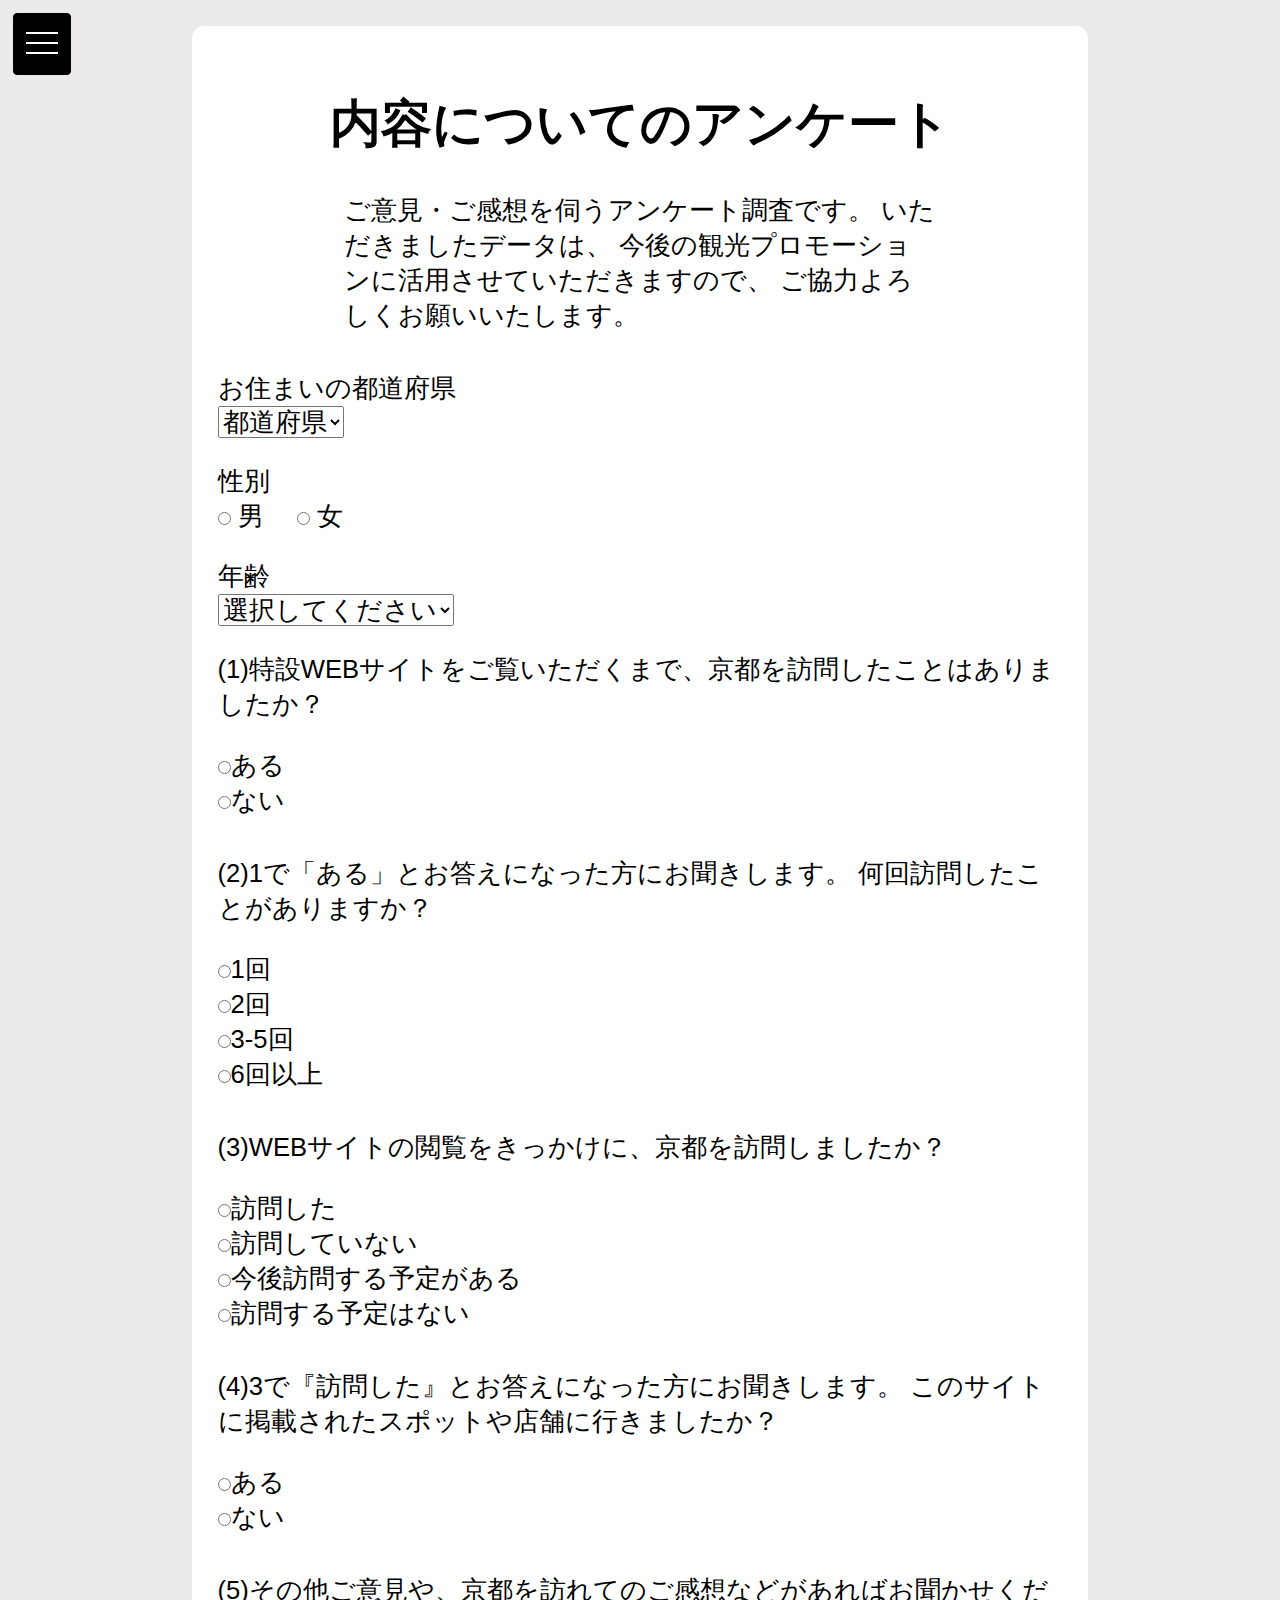
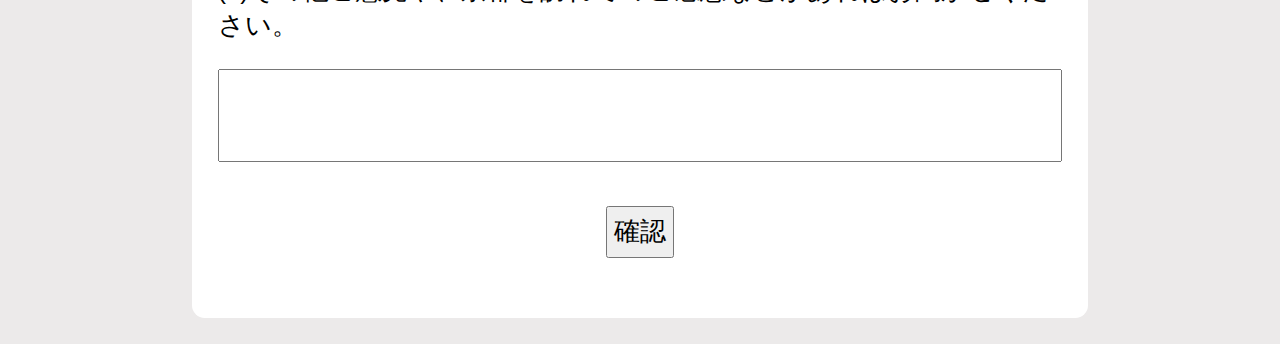
<file: questionnaire.html>
<!DOCTYPE html>
<html lang="ja">
<head>
	<!--[if lt IE 9]>
		<script type='text/javascript' src='js/html5shiv-printshiv.min.js'></script>
		<script type='text/javascript' src='js/css3-mediaqueries.js'></script>
	<![endif]-->
	<meta charset="UTF-8">
		<meta name="viewport" content="width=device-width,maximum-scale=1.0,minimum-scale=0.5,user-scalable=yes,initial-scale=1.0">
	<title>練習</title>

	<link rel='stylesheet' type='text/css' href='css/normalize.css'>
	<link rel='stylesheet' type='text/css' href='css/initialize.css'>
	<link rel='stylesheet' type='text/css' href='css/com.css'>
	<link rel='stylesheet' type='text/css' href='css/questionnaire.css'>
	<link rel="stylesheet" href="jq/bxslider/jquery.bxslider.min.css" />
	<link rel="stylesheet" href="jq/drawer/drawer.min.css" />
	<link rel="stylesheet" href="css/bxslider_fix.css" />
	<link rel='stylesheet' href='css/drawer_fix.css'>
	<script src="jq/jquery-2.2.4.min.js"></script>
	<script src="jq/jquery.easing.1.3.js"></script>
	<script src="jq/bxslider/jquery.bxslider.min.js"></script>
	<script src="js/bxslider.js"></script>
	<script src="jq/jquery.inview.min.js"></script>
	<script src="js/inview.js"></script>
	<script src="jq/iscroll.js"></script>
	<script src="jq/drawer/drawer.min.js"></script>
	<script src='js/drawer.js'></script>
	
<!-- //////////////////////////topbutton//////////////////////// -->
<script>
$(document).ready(function (){
    var topBtn = $('#page-top');    
    topBtn.hide();
    $(window).scroll(function () {
        if ($(this).scrollTop() > 400) {
            topBtn.fadeIn();
        } else {
            topBtn.fadeOut();
        }
    });
    topBtn.click(function () {
        $('body,html').animate({
            scrollTop: 0
        }, 500);
        return false;
    });
});
</script>


</script>
</head>

<body>

<body class="drawer drawer--left">
  <header id="banner"role="banner">
    <button type="button" class="drawer-toggle drawer-hamburger">
      <span class="sr-only">toggle navigation</span>
      <span class="drawer-hamburger-icon"></span>
    </button>
    <nav class="drawer-nav" role="navigation">
          <h1 class="drawer-brand" href="#">メニュー</h1>
      <ul class="drawer-menu menu">
        <li><a class="drawer-menu-item" href="index.html">トップ</a></li>
        <li><a class="drawer-menu-item" href="event.html">季節特集</a></li>
		<li><a class="drawer-menu-item" href='fes.html'>京都三大祭り</a></li>
		<li><a class="drawer-menu-item" href='food.html'>京都うまいもん</a></li>
		<li><a class="drawer-menu-item" href='#'>イベント</a></li>
		<li><a class="drawer-menu-item" href='#'>アンケート</a></li>
      </ul>
    </nav>
  </header>

	<p id="page-top">
		<a href="#wrap">TOP</a>
	</p>



<div id="wrap">
        <form action="#" method="get">
    <div class="tac">
        <h1><span id="h">内容についての</span>アンケート</h1>
    </div>
    <div id="an">ご意見・ご感想を伺うアンケート調査です。
        いただきましたデータは、
        今後の観光プロモーションに活用させていただきますので、
        ご協力よろしくお願いいたします。</div>

        <div id="toshi">
                <label for="pref">お住まいの都道府県</label><br/>
                <select name="pref_name" id="pref">
                        <option value="" selected>都道府県</option>
                        <option value="北海道">北海道</option>
                        <option value="青森県">青森県</option>
                        <option value="岩手県">岩手県</option>
                        <option value="宮城県">宮城県</option>
                        <option value="秋田県">秋田県</option>
                        <option value="山形県">山形県</option>
                        <option value="福島県">福島県</option>
                        <option value="茨城県">茨城県</option>
                        <option value="栃木県">栃木県</option>
                        <option value="群馬県">群馬県</option>
                        <option value="埼玉県">埼玉県</option>
                        <option value="千葉県">千葉県</option>
                        <option value="東京都">東京都</option>
                        <option value="神奈川県">神奈川県</option>
                        <option value="新潟県">新潟県</option>
                        <option value="富山県">富山県</option>
                        <option value="石川県">石川県</option>
                        <option value="福井県">福井県</option>
                        <option value="山梨県">山梨県</option>
                        <option value="長野県">長野県</option>
                        <option value="岐阜県">岐阜県</option>
                        <option value="静岡県">静岡県</option>
                        <option value="愛知県">愛知県</option>
                        <option value="三重県">三重県</option>
                        <option value="滋賀県">滋賀県</option>
                        <option value="京都府">京都府</option>
                        <option value="大阪府">大阪府</option>
                        <option value="兵庫県">兵庫県</option>
                        <option value="奈良県">奈良県</option>
                        <option value="和歌山県">和歌山県</option>
                        <option value="鳥取県">鳥取県</option>
                        <option value="島根県">島根県</option>
                        <option value="岡山県">岡山県</option>
                        <option value="広島県">広島県</option>
                        <option value="山口県">山口県</option>
                        <option value="徳島県">徳島県</option>
                        <option value="香川県">香川県</option>
                        <option value="愛媛県">愛媛県</option>
                        <option value="高知県">高知県</option>
                        <option value="福岡県">福岡県</option>
                        <option value="佐賀県">佐賀県</option>
                        <option value="長崎県">長崎県</option>
                        <option value="熊本県">熊本県</option>
                        <option value="大分県">大分県</option>
                        <option value="宮崎県">宮崎県</option>
                        <option value="鹿児島県">鹿児島県</option>
                        <option value="沖縄県">沖縄県</option>
                        </select>
        </div>

<div id="sex">
    <span>性別</span><br/>
       <label><input type="radio" name="性別" value="男" /> 男</label>　
       <label><input type="radio" name="性別" value="女" /> 女</label>
</div>
<div id="age">
    <span>年齢</span><br/>
        <select name="age">
                <option value="">選択してください</option>
                <option value="20歳未満">20歳未満</option>
                <option value="20-29歳">20-29歳</option>
                <option value="30-39歳">30-39歳</option>
                <option value="40-49歳">40-49歳</option>
                <option value="50-59歳">50-59歳</option>
                <option value="60-69歳">60-69歳</option>
                <option value="70-79歳">70-79歳</option>
                <option value="80歳以上">80歳以上</option>
                </select>

</div>

<div id="a" class="q">
    <p>(1)特設WEBサイトをご覧いただくまで、京都を訪問したことはありましたか？</p>
   <label><input type="radio" name="訪問1" value="ある">ある<br></label>
   <label><input type="radio" name="訪問1" value="ない">ない<br></label>
</div>

<div id="b" class="q">
    <p>(2)1で「ある」とお答えになった方にお聞きします。
        何回訪問したことがありますか？ </p>
       <label><input type="radio" name="訪問2" value="1回">1回<br></label>
       <label><input type="radio" name="訪問2" value="2回">2回<br></label>
       <label><input type="radio" name="訪問2" value="3回">3-5回<br></label>
       <label><input type="radio" name="訪問2" value="6回">6回以上<br></label>
</div>

<div id="c" class="q">
    <p>(3)WEBサイトの閲覧をきっかけに、京都を訪問しましたか？</p>
    <label><input type="radio" name="訪問3" value="した">訪問した<br></label>
    <label><input type="radio" name="訪問3" value="していない">訪問していない<br></label>
    <label><input type="radio" name="訪問3" value="予定あり">今後訪問する予定がある<br></label>
    <label><input type="radio" name="訪問3" value="予定なし">訪問する予定はない<br></label>

</div>

<div id="d" class="q">
    <p>(4)3で『訪問した』とお答えになった方にお聞きします。
        このサイトに掲載されたスポットや店舗に行きましたか？
     </p>
     <label><input type="radio" name="訪問4" value="ある">ある<br></label>
     <label><input type="radio" name="訪問4" value="ない">ない<br></label>  


</div>

<div id="e" class="q">
    <p>(5)その他ご意見や、京都を訪れてのご感想などがあればお聞かせください。</p>
    <textarea name="freeans" rows="3" cols="60" maxlength="1023"></textarea>
</div>

    <div class="tac">
        <input type="submit" id="but" value="確認" />
    </div>　


</form>
</div>


	
</body>
</html>
</file>
<file: css/initialize.css>
/*************************************************************************
 *.initialize styles                              copyright:norihikoikeda
    resume :
      1.00.02  2015-05-24    # changed dynamic pseudo-classes.
                               added prefix element name of anchor.
                             - remove a value of 0 on margin and padding
                               from img elements
      1.00.01  2015-01-04    + add any attributes.
      1.00.00  2012-10-05    + create document.
 ************************************************************************/
/*************************************************************************
 *..elememt styles
 ************************************************************************/
a, abbr, acronym, address, applet, big, blockquote, body, caption, cite,
code, dd, del, dfn, div, dl, dt, em, fieldset, font, form, h1, h2, h3, h4,
h5, h6, html, iframe, img, ins, kbd, label, legend, li, object, ol, p, pre,
q, s, samp, small, span, strike, strong, sub, sup, table, tbody, textarea,
td, tfoot, th, thead, tr, tt, ul, var, input,
article, aside, dialog, figure, footer, header, hgroup, nav, section
				{ -webkit-box-sizing:border-box; -moz-box-sizing:border-box;
				  -ms-box-sizing:border-box; box-sizing:border-box; }
input, textarea, select, button
				{ font-family:inherit; font-size:100%; }
:focus			{ outline:0; }
a:active, a:hover, a:link, a:visited
				{ text-decoration:none; color:inherit; }
hr				{ margin:0; padding:0; border:none; background-color:#ccc; height:1px; }
table			{ border-collapse:collapse; border-spacing:0; }
th, td			{ empty-cells:show; border:none; font-weight:normal; }
th				{ text-align:center; vertical-align:middle; }
td				{ text-align:left; vertical-align:top; }
ul				{ list-style-type:none; margin:0; padding:0; }
iframe, img		{ border:none; text-decoration:none; }
html			{ *font-size:small; *font:x-small; }
body			{ margin:0; }
/*************************************************************************
 *..class styles
 ************************************************************************/
.clearfix		{ *zoom:1; }
.clearfix:after { content:''; display:block; clear:both; height:0; overflow:hidden; }
.cleartype		{ -webkit-transform-origin:0 0; -webkit-transform:scale(1,1.01);
				  -moz-transform-origin:0 0; -moz-transform:scale(1,1.01);
				  -ms-transform-origin:0 0; -ms-transform:scale(1,1.02);/* IE9 1.02 */
				  -o-transform-origin:0 0; -o-transform:scale(1,1.01);
				  transform-origin:0 0; transform:scale(1,1.01); }
</file>
<file: css/com.css>
/*************************************************************************
 *..Font styles
 ************************************************************************/

 @font-face			{ font-family:'Serlio';
    src:url('../fnt/SerlioLTStd.eot') format('embedded-opentype"');
    src:local('SerlioLTStd Regular'),
        url('../fnt/SerlioLTStd.eot?iefix') format('embedded-opentype"'),
        url('../fnt/SerlioLTStd.woff') format('woff'),
        url('../fnt/SerlioLTStd.otf') format('opentype'),
        url('../fnt/SerlioLTStd.svg#SerlioLTStd') format('svg'); }
@font-face			{ font-family:'AozoraMinchoMedium';
    src:url('../fnt/AozoraMinchoMedium.eot') format('embedded-opentype"');
    src:local('Aozora Mincho Medium'),
        url('../fnt/AozoraMinchoMedium.eot?iefix') format('embedded-opentype"'),
        url('../fnt/AozoraMinchoMedium.woff') format('woff'),
        url('../fnt/AozoraMinchoMedium.ttf') format('turetype'),
        url('../fnt/AozoraMinchoMedium.svg#AozoraMinchoMedium') format('svg'); }


body                  { font-family:"Yu Gothic Medium", "游ゴシック",YuGothic, 
                        "游ゴシック体", "ヒラギノ角ゴ Pro W3", "メイリオ", sans-serif;
}

#main{
    display:none;
    opacity:0;
    }

header                  { position:relative;z-index:899;}
#menu1                   { position:absolute;text-align:center;
                         background-color:rgba(255,255,255,0.8);
                         padding:8% 3% 3% 3%;font-weight:600;}
#menu1>h1                { font-size:2vw; }
#menu1 li                { font-size:1.3vw;margin-top:25%;position:relative; }
#menu1 li:first-child    { margin-top:45%; }

/*************************************************************************
 *Drawer
 ************************************************************************/
.drawer-nav				{ text-align:center;background-color:rgba(255,255,255,0.8); }
.menu					{ text-align:center; }
.menu li				{ position:relative;margin:20px; }
.menu li:first-child    { margin-top:20px; }

.drawer-brand			{ margin-top:50px; }
.drawer-menu li a:hover	{ text-decoration:none; }


#title                  { position:absolute;right:0;text-outline:0;
                        margin-top:31%;margin-right:5%;z-index:400; }
#title>p             { font-size:6vw;font-weight:900;color:#fff;
                        font-family:"AozoraMinchoMedium";
                        text-shadow: 0.1vw 0.1vw 0.1vw #000;
                        animation: border 2s ease 0s 1 normal;
                        -webkit-animation: border 2s ease 0s 1 normal; }
#title>p:before,#title>p:after
                         { content:""; position:absolute;font-size:2vw;text-shadow:none;
                            font-family:"Yu Gothic Medium", "游ゴシック", YuGothic, 
                          "游ゴシック体", "ヒラギノ角ゴ Pro W3", "メイリオ", sans-serif; }

#title>p:before       { content:"KYOTO TRAVEL GUIDE";bottom:70%;left:0; } 
#title>p:after        { content:"Kyoto Prefecture";top:72%;left:0;font-size:1.6vw;
                        }

#title>p              { animation: fadeIn 4s ease 0s 1 normal;
                        -webkit-animation: fadeIn 4s ease 0s 1 normal; }


.link-inner             { position:relative; width:100%;}
.link-inner,.flex       { display:flex;line-height:0;}
.link-inner>a           { flex-grow:1;}
.link-inner img         { width:100%;}


footer                  { font-size:1.3vw;letter-spacing:0.3vw;background-color:#dfddec;
						padding:5% 0;}
#flex					{ display: -webkit-flex;
                          display:flex;justify-content:space-around;
						 padding-bottom:3%; }
.sns-inner img			{ width:15%;}
.footer-master			{ border-left:1px solid #000; }
.footer-master a:hover   { color:#fff;}
.footer-master>div		{ padding-left:7%;padding-top:4%;width:200px;} }
.footer-master>div:first-child
                        { padding-top:0; }


#copy					{ text-align:center; }

#hidden					{ text-align:center; }

/*************************************************************************
 *Media
 ************************************************************************/

@media screen and (min-width:769px) {
body                {  animation: fadeIn 2s ease 0s 1 normal;
                         -webkit-animation: fadeIn 2s ease 0s 1 normal; }
#hidden					{ display:none; }
}
@media screen and (max-width:768px) and (min-width:481px){
#menu1               			{ display:none; }
.sns-inner,.footer-master		{ display:none; }
}

@media screen and (max-width:480px){
#menu1                { display:none; }
#title>p                { font-size:10vw;} 
#title>p:before,#title>p:after
                       { font-size:3vw;}
#title>p:after          { display:none; }
.sns-inner,.footer-master	{ display:none; }
}


/*************************************************************************
 *PageTop
 ************************************************************************/

#page-top			{z-index:999;position: fixed;
				    bottom: 20px;right: 20px;
                    font-size: 77%;border-radius:5px;
                    text-align:center;}
#page-top a 		{ font-size:1vw;border:1px solid #000;
                    background-color:#000;
                    color: #fff;
                    padding:1vw;border-radius:5px;
                    top:50%;
                    padding-top:33%;
				    display: block;}
#page-top a:hover { text-decoration: none;
                    background:transparent;
                    color:#000;}

@media screen and (max-width:768px) and (min-width:481px){

#page-top a 		{ font-size:2vw;padding:2vw}
}

@media screen and (max-width:480px){

#page-top a 		{ font-size:3.5vw;padding:4vw}

}




/*************************************************************************
 *Hover-Effect
 ************************************************************************/

.menu li a:before,.menu li a:after
                        {content:""; width:0; border-bottom:2px solid #000;
                        bottom:-30%; position:absolute;z-index:99;
                        transition: all 0.2s ease;}

.menu li a:before       { left:50%; }
.menu li a:after        { right:50%; }
.menu li a:hover:before { width:50%; }
.menu li a:hover:after  { width:50%; }

/*************************************************************************
 *Mask-scale
 ************************************************************************/


.mask                   { line-height:0;overflow:hidden;
                        background:#000; }

.mask img               {width:100%;
                        -moz-transition: -moz-transform 0.5s linear;
                        -webkit-transition: -webkit-transform 0.5s linear;
                        -o-transition: -o-transform 0.5s linear;
                        -ms-transition: -ms-transform 0.5s linear;
                        transition: transform 0.5s linear;
                        -webkit-transform: scale(1.0);
                        -moz-transform: scale(1.0);
                        -o-transform: scale(1.0);
                        -ms-transform: scale(1.0);
                        transform: scale(1.0);
                        opacity: 1.0;
                        transition: 1.0s;}

.mask img:hover         {-webkit-transform: scale(1.03);
                        -moz-transform: scale(1.03);
                        -o-transform: scale(1.03);
                        -ms-transform: scale(1.03);
                        transform: scale(1.03);
                        opacity: 0.7;}

/*************************************************************************
 FadeIn
 ************************************************************************/

@keyframes fadeIn        { 0% {opacity: 0} 100% {opacity: 1}}
@-webkit-keyframes fadeIn { 0% {opacity: 0}100% {opacity: 1}}                


@keyframes a {
    0% { width: 0; border-bottom:2px solid rgb(192, 148, 206); }
    100% { width: 100%;border-bottom:2px solid rgb(192, 148, 206); }
    }


    @keyframes b {
        0% { transform:translateY(0) }
        50% { transform:translateY(-10px) }
        100% { transform:translateY(0) }
    }

    @keyframes horizontal {
        0% { transform:translateX( -8px); }
      100% { transform:translateX(  0px); }
    }
    @keyframes vertical {
        0% { transform:translateY(-9px); }
      100% { transform:translateY(  0px); }
    }
</file>
<file: css/questionnaire.css>
body                { background-color:#eceaea; font-size:2vw;}

.menu ul>:nth-child(6)      { color:#7a3fe7 }
.drawer-menu>:nth-child(6)  { color:#7a3fe7; }

#wrap               { width:70%;margin:2vw auto 2vw auto;
                      background-color:#fff;border-radius:1vw;
                      padding:2vw; }
.tac                  { text-align:center;}
.tac>h1             { margin-top:3vw;}
#an                 { width:70%;margin:0 auto; }

textarea            { resize: none;width:100%;}
#an                { margin-bottom:3vw; }
#sex                { margin-top:2vw; }
#age                { margin-top:2vw; }

.q                  { margin-bottom:3vw; }
#but                { padding:.5vw; }

/*************************************************************************
 *Media
 ************************************************************************/

@media screen and (max-width:480px){
body                { font-size:4.5vw; }
#wrap               { width:90%;margin:2vw auto 2vw auto;
                       padding:14vw 4vw 8vw 4vw;}
#wrap div          {margin-top:6vw; }
#wrap div *         { margin-top:2vw;}

#an                 { width:96%;margin:4vw auto; }
#h                  { display:none; }
#toshi              {padding-top:5vw;}

}
</file>
<file: css/bxslider_fix.css>
.bx-wrapper	{ border:none;
			  -moz-box-shadow:none;
			  -webkit-box-shadow:none;
			  box-shadow:none;
			  background-color:transparent; }
.bx-wrapper .bx-controls-auto, .bx-wrapper .bx-pager
			{ bottom:5%; }
.bx-wrapper .bx-pager.bx-default-pager a
			{ background-color:#fff; }
.bx-wrapper .bx-pager.bx-default-pager a:focus,
.bx-wrapper .bx-pager.bx-default-pager a:hover
			{ background-color:#f00; }
.bx-wrapper .bx-pager.bx-default-pager a.active
			{ background-color:#00f; }

.bx-wrapper .bx-caption
			{ background-color:transparent;
			  bottom:auto; top:20%;
			  text-align:right; }
.bx-wrapper .bx-caption span
			{ font-family:'Times','Times New Roman',serif;
			  font-size:5vw; padding-right:5%; padding-left:5%;
			  background-color:rgba(0,0,0,.5);
			  display:inline-block; }
</file>
<file: css/drawer_fix.css>
.drawer-hamburger-icon,.drawer-hamburger-icon:after,.drawer-hamburger-icon:before
{ background-color:#fff; }

.drawer-hamburger		{ margin:1%;border:1px solid #000;border-radius:4px;
						 background-color:#000; }
</file>
<file: jq/drawer/drawer.min.css>
/*!
 * jquery-drawer v3.2.2
 * Flexible drawer menu using jQuery, iScroll and CSS.
 * http://git.blivesta.com/drawer
 * License : MIT
 * Author : blivesta <design@blivesta.com> (http://blivesta.com/)
 */

/*!------------------------------------*\
    Base
\*!------------------------------------*/

.drawer-open {
  overflow: hidden !important;
}

.drawer-nav {
  position: fixed;
  z-index: 101;
  top: 0;
  overflow: hidden;
  width: 16.25rem;
  height: 100%;
  color: #222;
  background-color: #fff;
}

.drawer-brand {
  font-size: 1.5rem;
  font-weight: bold;
  line-height: 3.75rem;
  display: block;
  padding-right: .75rem;
  padding-left: .75rem;
  text-decoration: none;
  color: #222;
}

.drawer-menu {
  margin: 0;
  padding: 0;
  list-style: none;
}

.drawer-menu-item {
  font-size: 1rem;
  display: block;
  padding: .75rem;
  text-decoration: none;
  color: #222;
}

.drawer-menu-item:hover {
  text-decoration: underline;
  color: #555;
  background-color: transparent;
}

/*! overlay */

.drawer-overlay {
  position: fixed;
  z-index: 100;
  top: 0;
  left: 0;
  display: none;
  width: 100%;
  height: 100%;
  background-color: rgba(0, 0, 0, .2);
}

.drawer-open .drawer-overlay {
  display: block;
}

/*!------------------------------------*\
    Top
\*!------------------------------------*/

.drawer--top .drawer-nav {
  top: -100%;
  left: 0;
  width: 100%;
  height: auto;
  max-height: 100%;
  -webkit-transition: top .6s cubic-bezier(0.190, 1.000, 0.220, 1.000);
  transition: top .6s cubic-bezier(0.190, 1.000, 0.220, 1.000);
}

.drawer--top.drawer-open .drawer-nav {
  top: 0;
}

.drawer--top .drawer-hamburger,
.drawer--top.drawer-open .drawer-hamburger {
  right: 0;
}

/*!------------------------------------*\
    Left
\*!------------------------------------*/

.drawer--left .drawer-nav {
  left: -16.25rem;
  -webkit-transition: left .6s cubic-bezier(0.190, 1.000, 0.220, 1.000);
  transition: left .6s cubic-bezier(0.190, 1.000, 0.220, 1.000);
}

.drawer--left.drawer-open .drawer-nav,
.drawer--left .drawer-hamburger,
.drawer--left.drawer-open .drawer-navbar .drawer-hamburger {
  left: 0;
}

.drawer--left.drawer-open .drawer-hamburger {
  left: 16.25rem;
}

/*!------------------------------------*\
    Right
\*!------------------------------------*/

.drawer--right .drawer-nav {
  right: -16.25rem;
  -webkit-transition: right .6s cubic-bezier(0.190, 1.000, 0.220, 1.000);
  transition: right .6s cubic-bezier(0.190, 1.000, 0.220, 1.000);
}

.drawer--right.drawer-open .drawer-nav,
.drawer--right .drawer-hamburger,
.drawer--right.drawer-open .drawer-navbar .drawer-hamburger {
  right: 0;
}

.drawer--right.drawer-open .drawer-hamburger {
  right: 16.25rem;
}

/*!------------------------------------*\
    Hamburger
\*!------------------------------------*/

.drawer-hamburger {
  position: fixed;
  z-index: 104;
  top: 0;
  display: block;
  box-sizing: content-box;
  width: 2rem;
  padding: 0;
  padding-top: 18px;
  padding-right: .75rem;
  padding-bottom: 30px;
  padding-left: .75rem;
  -webkit-transition: all .6s cubic-bezier(0.190, 1.000, 0.220, 1.000);
  transition: all .6s cubic-bezier(0.190, 1.000, 0.220, 1.000);
  -webkit-transform: translate3d(0, 0, 0);
          transform: translate3d(0, 0, 0);
  border: 0;
  outline: 0;
  background-color: transparent;
}

.drawer-hamburger:hover {
  cursor: pointer;
  background-color: transparent;
}

.drawer-hamburger-icon {
  position: relative;
  display: block;
  margin-top: 10px;
}

.drawer-hamburger-icon,
.drawer-hamburger-icon:before,
.drawer-hamburger-icon:after {
  width: 100%;
  height: 2px;
  -webkit-transition: all .6s cubic-bezier(0.190, 1.000, 0.220, 1.000);
  transition: all .6s cubic-bezier(0.190, 1.000, 0.220, 1.000);
  background-color: #222;
}

.drawer-hamburger-icon:before,
.drawer-hamburger-icon:after {
  position: absolute;
  top: -10px;
  left: 0;
  content: ' ';
}

.drawer-hamburger-icon:after {
  top: 10px;
}

.drawer-open .drawer-hamburger-icon {
  background-color: transparent;
}

.drawer-open .drawer-hamburger-icon:before,
.drawer-open .drawer-hamburger-icon:after {
  top: 0;
}

.drawer-open .drawer-hamburger-icon:before {
  -webkit-transform: rotate(45deg);
          transform: rotate(45deg);
}

.drawer-open .drawer-hamburger-icon:after {
  -webkit-transform: rotate(-45deg);
          transform: rotate(-45deg);
}

/*!------------------------------------*\
    accessibility
\*!------------------------------------*/

/*!
 * Only display content to screen readers
 * See: http://a11yproject.com/posts/how-to-hide-content
 */

.sr-only {
  position: absolute;
  overflow: hidden;
  clip: rect(0, 0, 0, 0);
  width: 1px;
  height: 1px;
  margin: -1px;
  padding: 0;
  border: 0;
}

/*!
 * Use in conjunction with .sr-only to only display content when it's focused.
 * Useful for "Skip to main content" links; see http://www.w3.org/TR/2013/NOTE-WCAG20-TECHS-20130905/G1
 * Credit: HTML5 Boilerplate
 */

.sr-only-focusable:active,
.sr-only-focusable:focus {
  position: static;
  overflow: visible;
  clip: auto;
  width: auto;
  height: auto;
  margin: 0;
}

/*!------------------------------------*\
    Sidebar
\*!------------------------------------*/

.drawer--sidebar {
  background-color: #fff;
}

.drawer--sidebar .drawer-contents {
  background-color: #fff;
}

@media (min-width: 64em) {
  .drawer--sidebar .drawer-hamburger {
    display: none;
    visibility: hidden;
  }

  .drawer--sidebar .drawer-nav {
    display: block;
    -webkit-transform: none;
            transform: none;
    position: fixed;
    width: 12.5rem;
    height: 100%;
  }

  /*! Left */
  .drawer--sidebar.drawer--left .drawer-nav {
    left: 0;
    border-right: 1px solid #ddd;
  }

  .drawer--sidebar.drawer--left .drawer-contents {
    margin-left: 12.5rem;
  }

  /*! Right */
  .drawer--sidebar.drawer--right .drawer-nav {
    right: 0;
    border-left: 1px solid #ddd;
  }

  .drawer--sidebar.drawer--right .drawer-contents {
    margin-right: 12.5rem;
  }

  /*! container */
  .drawer--sidebar .drawer-container {
    max-width: 48rem;
  }
}

@media (min-width: 75em) {
  .drawer--sidebar .drawer-nav {
    width: 16.25rem;
  }

  .drawer--sidebar.drawer--left .drawer-contents {
    margin-left: 16.25rem;
  }

  .drawer--sidebar.drawer--right .drawer-contents {
    margin-right: 16.25rem;
  }

  /*! container */
  .drawer--sidebar .drawer-container {
    max-width: 60rem;
  }
}

/*!------------------------------------*\
    Navbar
\*!------------------------------------*/

.drawer--navbarTopGutter {
  padding-top: 3.75rem;
}

.drawer-navbar .drawer-navbar-header {
  border-bottom: 1px solid #ddd;
  background-color: #fff;
}

.drawer-navbar {
  z-index: 102;
  top: 0;
  width: 100%;
}

/*! .drawer-navbar modifier */

.drawer-navbar--fixed {
  position: fixed;
}

.drawer-navbar-header {
  position: relative;
  z-index: 102;
  box-sizing: border-box;
  width: 100%;
  height: 3.75rem;
  padding: 0 .75rem;
  text-align: center;
}

.drawer-navbar .drawer-brand {
  line-height: 3.75rem;
  display: inline-block;
  padding-top: 0;
  padding-bottom: 0;
  text-decoration: none;
}

.drawer-navbar .drawer-brand:hover {
  background-color: transparent;
}

.drawer-navbar .drawer-nav {
  padding-top: 3.75rem;
}

.drawer-navbar .drawer-menu {
  padding-bottom: 7.5rem;
}

@media (min-width: 64em) {
  .drawer-navbar {
    height: 3.75rem;
    border-bottom: 1px solid #ddd;
    background-color: #fff;
  }

  .drawer-navbar .drawer-navbar-header {
    position: relative;
    display: block;
    float: left;
    width: auto;
    padding: 0;
    border: 0;
  }

  .drawer-navbar .drawer-menu--right {
    float: right;
  }

  .drawer-navbar .drawer-menu li {
    float: left;
  }

  .drawer-navbar .drawer-menu-item {
    line-height: 3.75rem;
    padding-top: 0;
    padding-bottom: 0;
  }

  .drawer-navbar .drawer-hamburger {
    display: none;
  }

  .drawer-navbar .drawer-nav {
    position: relative;
    left: 0;
    overflow: visible;
    width: auto;
    height: 3.75rem;
    padding-top: 0;
    -webkit-transform: translate3d(0, 0, 0);
            transform: translate3d(0, 0, 0);
  }

  .drawer-navbar .drawer-menu {
    padding: 0;
  }

  /*! dropdown */
  .drawer-navbar .drawer-dropdown-menu {
    position: absolute;
    width: 16.25rem;
    border: 1px solid #ddd;
  }

  .drawer-navbar .drawer-dropdown-menu-item {
    padding-left: .75rem;
  }
}

/*!------------------------------------*\
    Dropdown
\*!------------------------------------*/

.drawer-dropdown-menu {
  display: none;
  box-sizing: border-box;
  width: 100%;
  margin: 0;
  padding: 0;
  background-color: #fff;
}

.drawer-dropdown-menu > li {
  width: 100%;
  list-style: none;
}

.drawer-dropdown-menu-item {
  line-height: 3.75rem;
  display: block;
  padding: 0;
  padding-right: .75rem;
  padding-left: 1.5rem;
  text-decoration: none;
  color: #222;
}

.drawer-dropdown-menu-item:hover {
  text-decoration: underline;
  color: #555;
  background-color: transparent;
}

/*! open */

.drawer-dropdown.open > .drawer-dropdown-menu {
  display: block;
}

/*! drawer-caret */

.drawer-dropdown .drawer-caret {
  display: inline-block;
  width: 0;
  height: 0;
  margin-left: 4px;
  -webkit-transition: opacity .2s ease, -webkit-transform .2s ease;
  transition: opacity .2s ease, -webkit-transform .2s ease;
  transition: transform .2s ease, opacity .2s ease;
  transition: transform .2s ease, opacity .2s ease, -webkit-transform .2s ease;
  -webkit-transform: rotate(0deg);
          transform: rotate(0deg);
  vertical-align: middle;
  border-top: 4px solid;
  border-right: 4px solid transparent;
  border-left: 4px solid transparent;
}

/*! open */

.drawer-dropdown.open .drawer-caret {
  -webkit-transform: rotate(180deg);
          transform: rotate(180deg);
}

/*!------------------------------------*\
    Container
\*!------------------------------------*/

.drawer-container {
  margin-right: auto;
  margin-left: auto;
}

@media (min-width: 64em) {
  .drawer-container {
    max-width: 60rem;
  }
}

@media (min-width: 75em) {
  .drawer-container {
    max-width: 70rem;
  }
}
</file>
